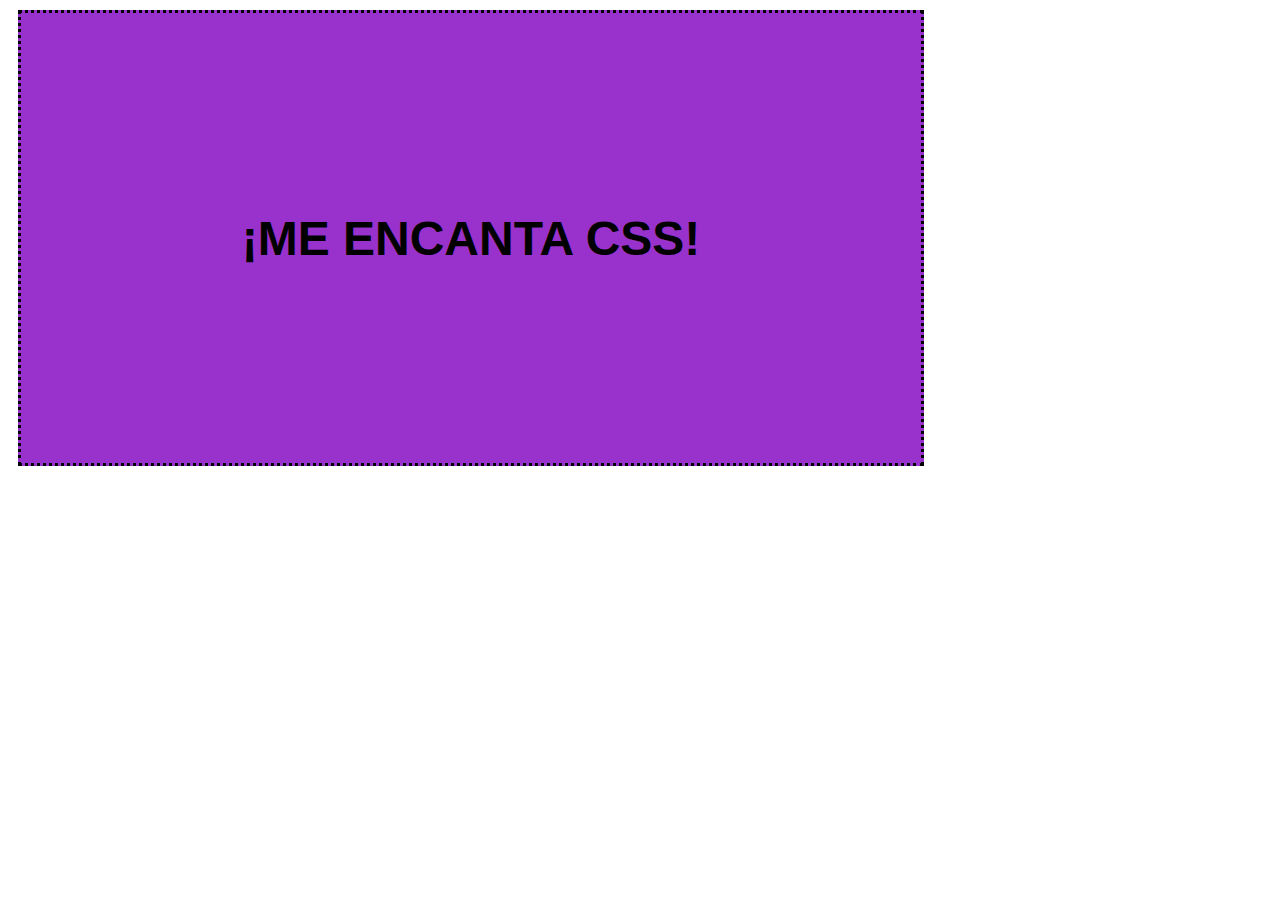
<file: Ejercicio_2/index.html>
<html>
    <head>
        <title>Ejercicio N° 2</title>
        <link rel="stylesheet" href="./css/style.css" type="text/css">
    </head>         
    <body>
        <section>
            <article>¡ME ENCANTA CSS!</article>
        </section>
    </body>
</html>
</file>
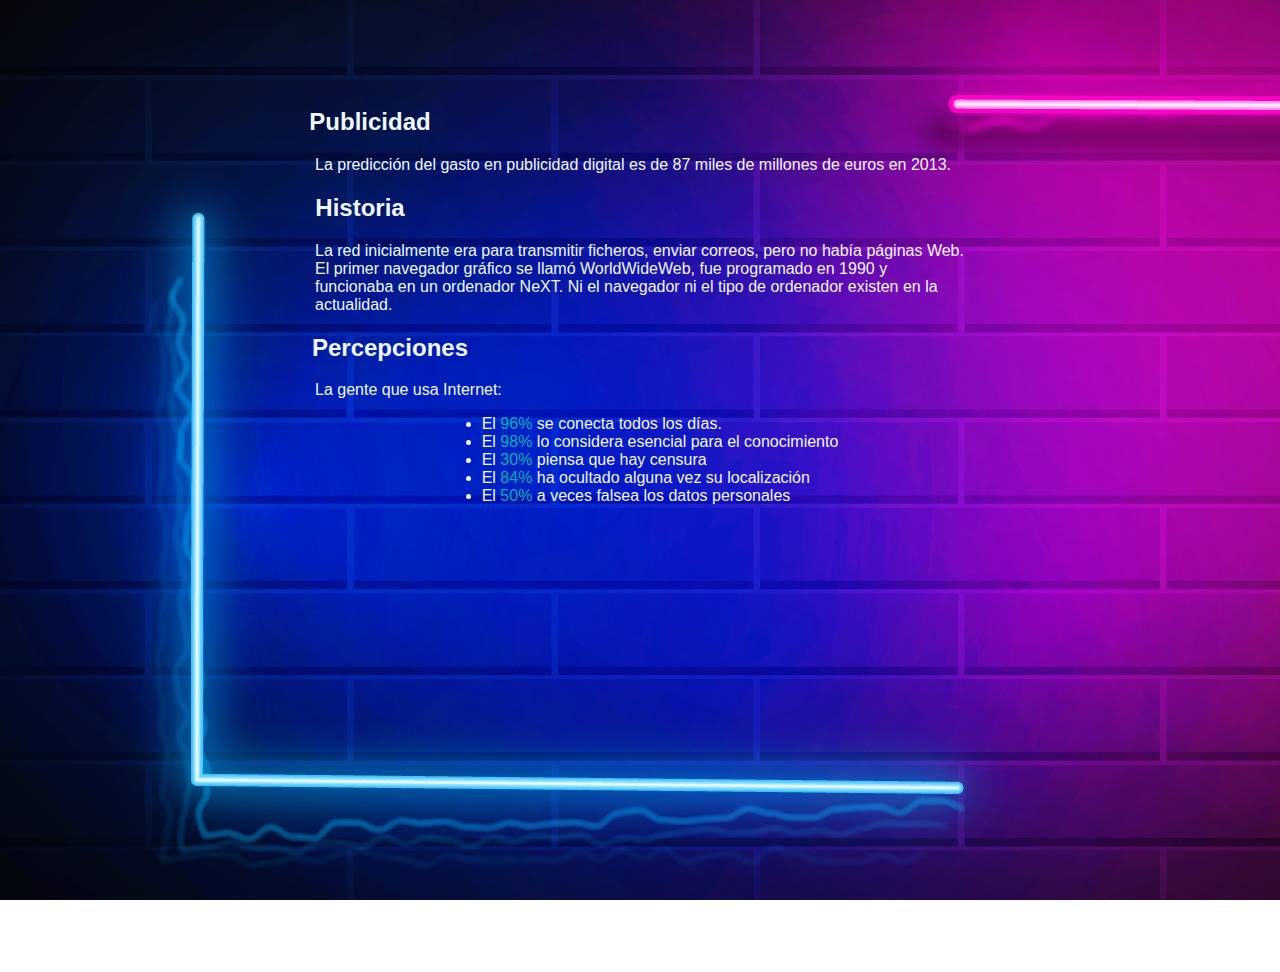
<file: Ejercicio_4/index.html>
<html>
    <head>
        <title>Ejercicio N° 4</title>
        <link rel="stylesheet" href="/Ejercicio_4/css/style.css" type="text/css">
    </head>         
    <body>
        <h2 class="c">Publicidad</h2>
        <div class="a">La predicción del gasto en publicidad digital es de 87 miles de millones de euros en 2013.</div>
        <h2 class="d">Historia</h2>
        <div class="a">La red inicialmente era para transmitir ficheros, enviar correos, pero no había páginas Web.
          El primer navegador gráfico se llamó WorldWideWeb, fue programado en 1990 y funcionaba en un ordenador NeXT.
          Ni el navegador ni el tipo de ordenador existen en la actualidad.</div>
          <h2>Percepciones</h2>
          <div class="a">La gente que usa Internet:</div>
          <ul>
            <li>El <span>96%</span> se conecta todos los días.</li>
            <li>El <span>98%</span> lo considera esencial para el conocimiento</li>
            <li>El <span>30%</span> piensa que hay censura</li>
            <li>El <span>84%</span> ha ocultado alguna vez su localización</li>
            <li>El <span>50%</span> a veces falsea los datos personales</li>
          </ul>
    </body> 
</html>
</file>
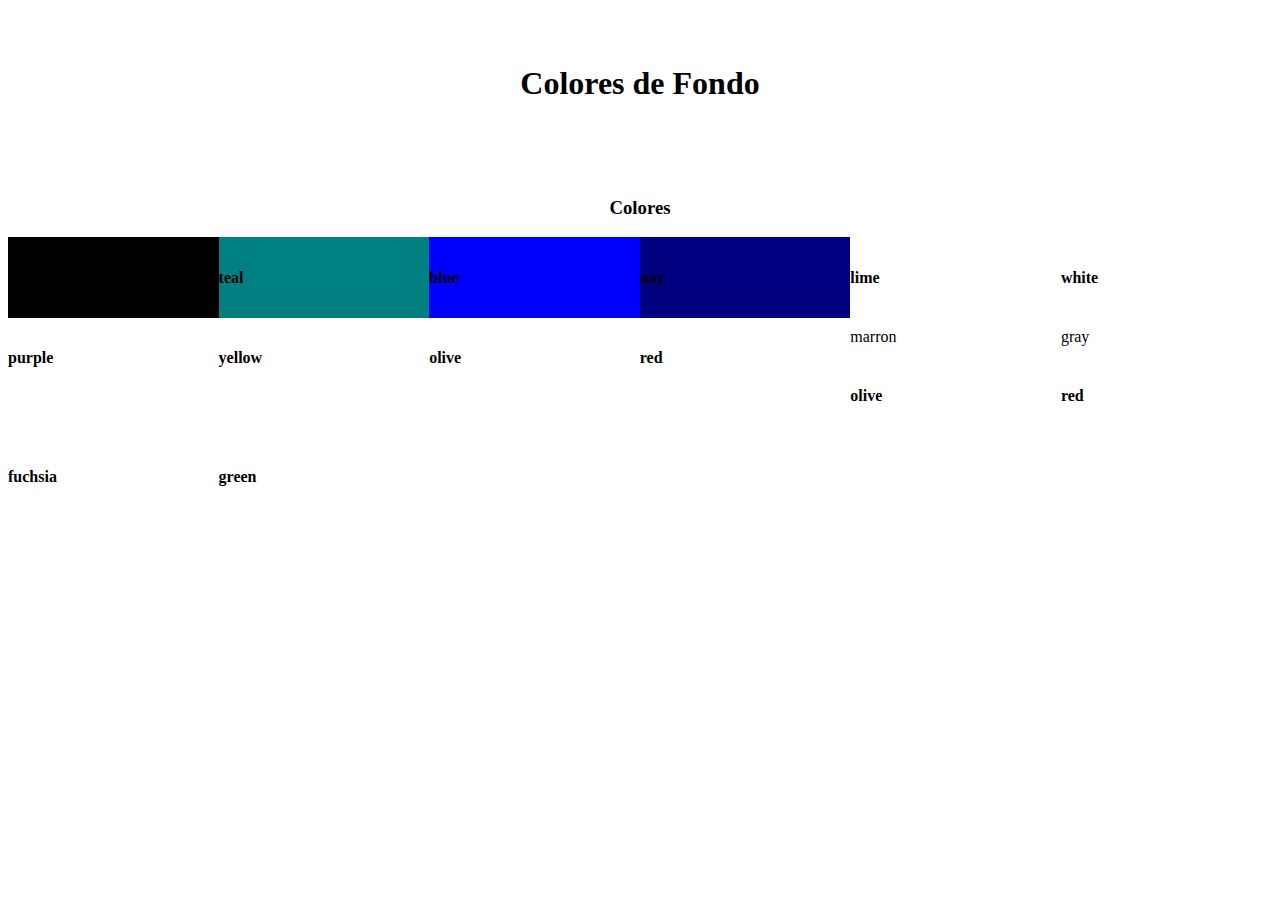
<file: Ejercicio_5/index.html>
<html>

<head>
    <title>Ejercicio N° 5</title>
    <link rel="stylesheet" href="/Ejercicio_5/css/style.css" type="text/css">
</head>

<body>
    <br>
    <br>
    <h1>Colores de Fondo</h1>
    <br>
    <br>
    <br>
    <section class="fondos">
        
        <h3>Colores</h3>
        <article class="contenedor_fondos1">
            <div class="black">
                <h4>black</h4>
            </div>
            <div class="teal">
                <h4>teal</h4>
            </div>
            <div class="blue">
                <h4>blue</h4>
            </div>
            <div class="navy">
                <h4>nay</h4>
            </div>
            <div class="lime">
                <h4>lime</h4>
            </div>
            <div class="white">
                <h4>white</h4>
            </div>
        </article>
        <article class="contenedor_fondos2">
            <div class="purple">
                <h4>purple</h4>
            </div>
            <div class="yelow">
                <h4>yellow</h4>
            </div>
            <div class="olive">
                <h4>olive</h4>
            </div>
            <div class="red">
                <h4>red</h4>
            </div>
            <div class="marron">
                <h>marron</h>
            </div>
            <div class="gray">gray</div>
        </article>
        <article class="contenedor_fondos3">
            <div class="olive">
                <h4>olive</h4>
            </div>
            <div class="red">
                <h4>red</h4>
            </div>
            <div class="fuchsia">
                <h4>fuchsia</h4>
            </div>
            <div class="green">
                <h4>green</h4>
            </div>
        </article>
    </section>
</body>

</html>
</file>
<file: Ejercicio_2/css/style.css>
Section{
    margin: 10px;
    width: 900px;
    height: 450px;
    border-style: dotted ;
    background-color: darkorchid;
    justify-content: center;        
    align-items: center;
    display: flex;
    font-size: 3em;
    font-weight: bold;
    font-family: 'Lucida Sans', 'Lucida Sans Regular', 'Lucida Grande', 'Lucida Sans Unicode', Geneva, Verdana, sans-serif;
}
</file>
<file: Ejercicio_4/css/style.css>
.a{
    width: 650px;
}
span {
    color: rgb(10, 175, 180);
}
img{
    opacity: 20%;
}
h2{
    
    position: relative;
    right: 250px;
}
.c{
    position: relative;
    right: 270px;
}
.d{
    position: relative;
    right: 280px;
}

body{
    color: aliceblue;
    font-family:Arial, Helvetica, sans-serif;
    display: flex;
    position: relative;
    top: 80px;
    align-items: center;
    flex-direction: column;
    background-image: url(/Ejercicio_4/media/imagen1.jpg);
    background-repeat: no-repeat; 
    background-size: cover;
    background-attachment: fixed;
}
</file>
<file: Ejercicio_5/css/style.css>
h1{
    text-align: center;
}
h3 {
    text-align: center;
}


.contenedor_fondos1 div,
.contenedor_fondos2 div,
.contenedor_fondos3 div{
    padding: 10px 0px;
    text-align: left;
    float: left;
    width: 16.66%;
    overflow: hidden;
}
/*==========FONDOS=========*/
.black{
    background-color: black;
}

.teal {
    background-color: teal;
}

.blue {
    background-color: blue;
}

.navy {
    background-color: navy;
}
</file>
